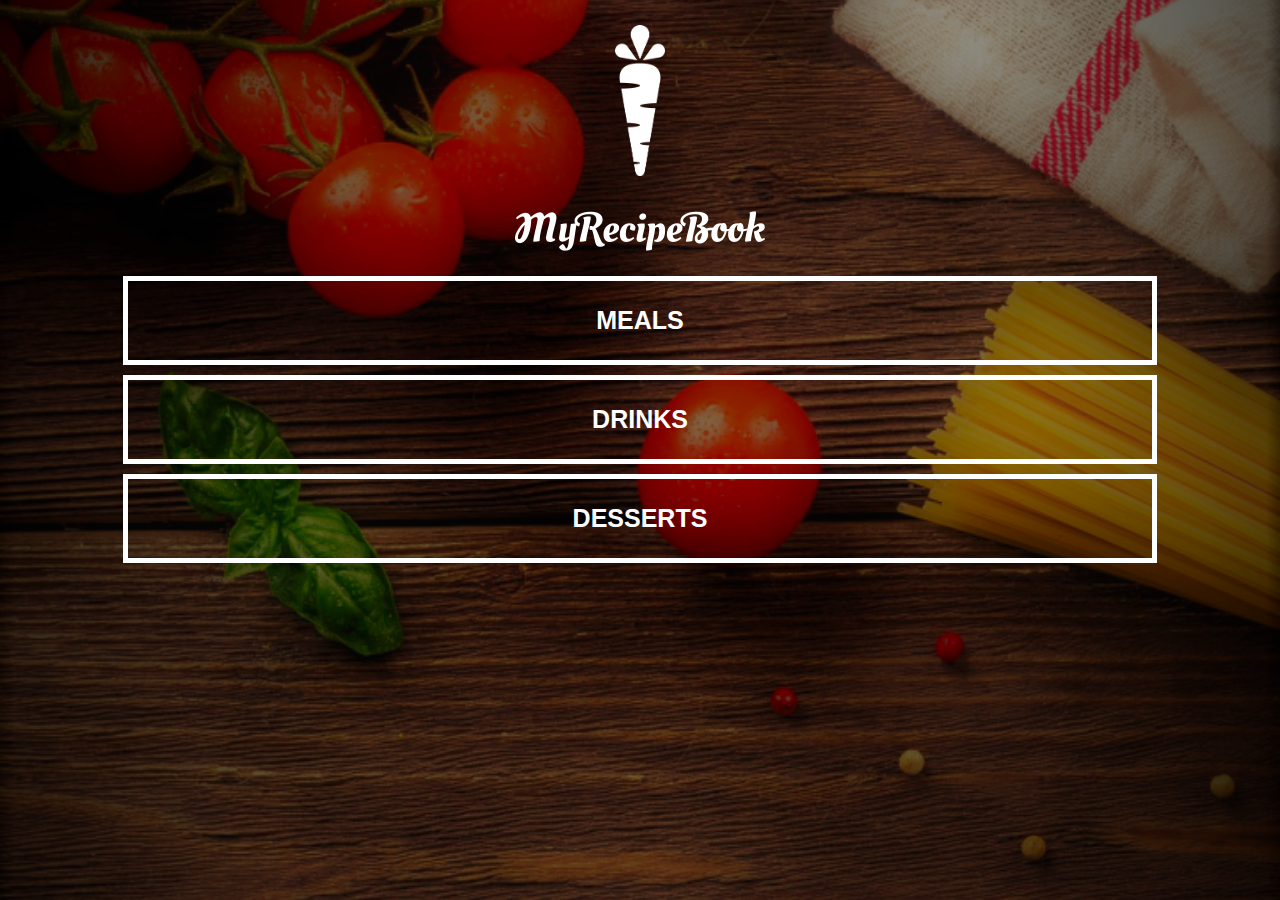
<file: index.html>
<DOCTYPE html>
    <html>
    <head>
        
      <title>My Recipe Book</title>  
      <link rel="stylesheet"  href="styles.css"/>
        
        </head>
    
     <body class="body-home">
       <div id="home">
           <img src="images/logo-img.png" id="home-logo-img"/>
           
           <img src="images/logo-text.png" id="home-logo-text"/>
           
         
         <div class="home-menu">
             <a href="meals.html" class="home-menu-item">
             <p>Meals</p>
             </a>
           
              <a href="drinks.html" class="home-menu-item">
             <p>Drinks</p>
             </a>
           
              <a href="desserts.html" class="home-menu-item">
             <p>Desserts</p>
             </a>
           
           </div>
            
         
         
         
         </div>
        
        
        
        
        </body>
    
    
    
    </html>
</file>
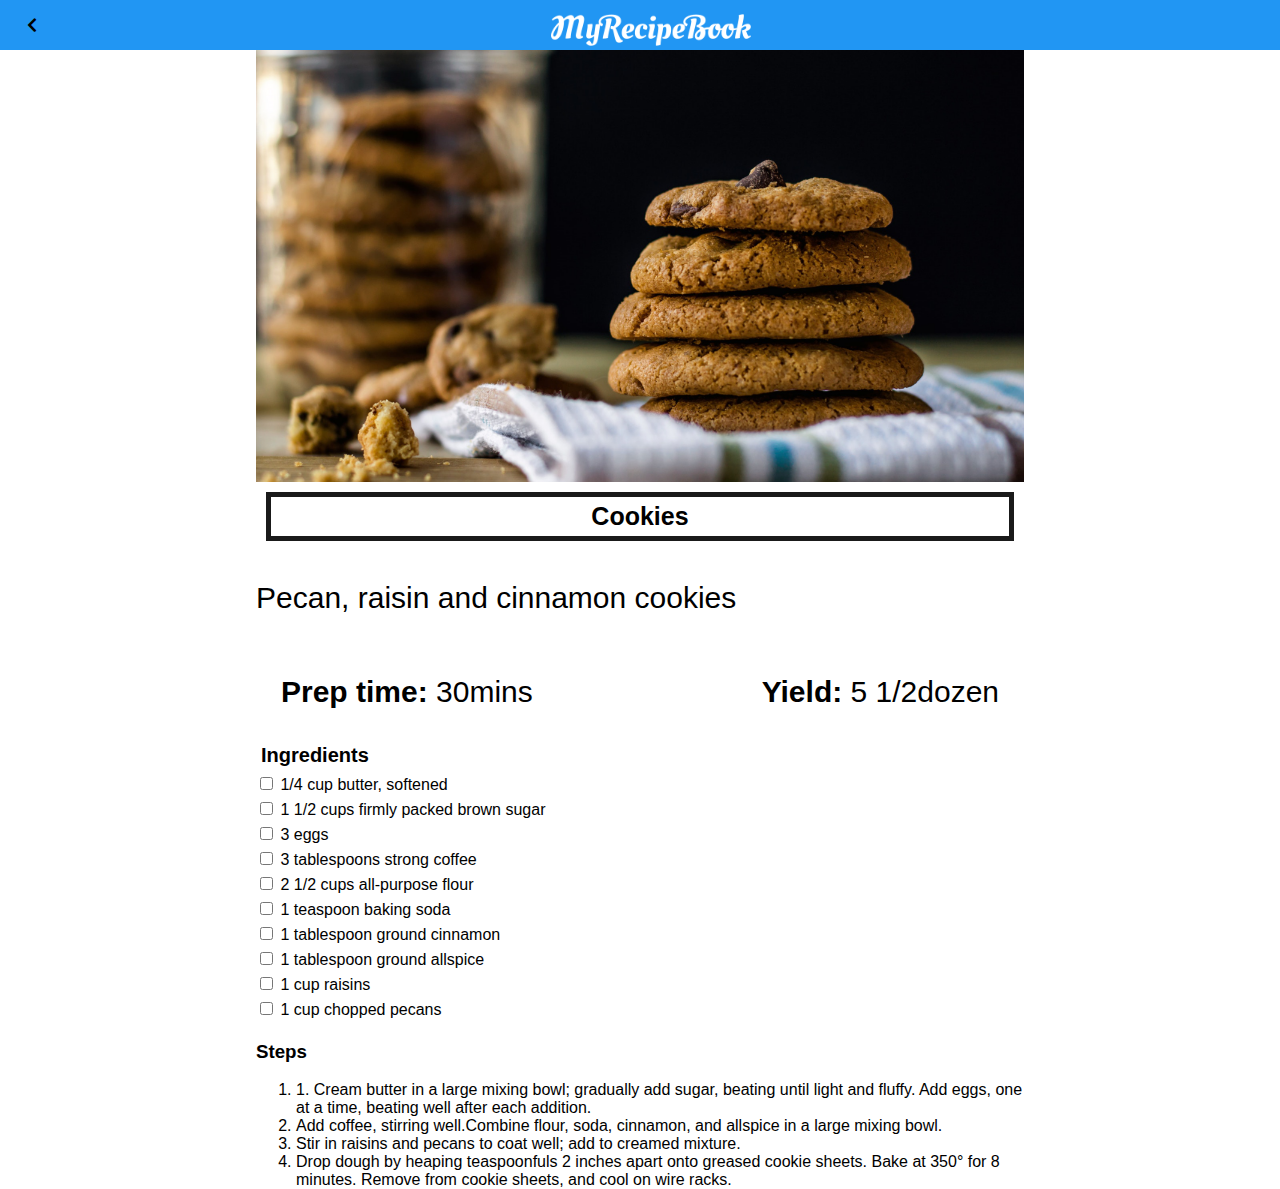
<file: cookies.html>
<DOCTYPE html>
    <html>
    <head>
        
      <title>My Recipe Book | Desserts | Cookies</title>  
      <link rel="stylesheet"  href="styles.css"/>
       <link rel="stylesheet"  href="font%20awesome/css/all.css"/>  
        </head>
    
     <body class="body-recipes">
         
         <div class="header">
         <a href="desserts.html">
             <i class="fas fa-chevron-left"></i> 
             
             </a>
         <img src="images/logo-text.png"/>
         
         </div>
       <div id="recipe">
           
          <div class="recipe-details">
              <img src="images/cookies.png"/>
           
                  <h1>Cookies </h1>
                   
                   <p>Pecan, raisin and cinnamon cookies</p>
              
              <div class="recipe-details-info">
              <p><b>Prep time:</b> 30mins</p>
              <p style="float: right"><b>Yield:</b> 5 1/2dozen</p>
              </div>
              
              <div  class="recipe-details-ingredients">
              <h2>Ingredients</h2>
              <input id="check-01" type="checkbox">
                <label>1/4 cup butter, softened</label>
                  <br>
               <input id="check-02" type="checkbox">
                  <label>1 1/2 cups firmly packed brown sugar</label>
                  <br>
                <input id="check-03" type="checkbox">
                  <label>3 eggs</label>
                  <br>
                 <input id="check-04" type="checkbox">
                  <label>3 tablespoons strong coffee</label>
                  <br>
                 <input id="check-05" type="checkbox">
                  <label>2 1/2 cups all-purpose flour</label>
                  <br> 
                  <input id="check-06" type="checkbox">
                  <label>1 teaspoon baking soda</label>
                  <br> 
                  <input id="check-07" type="checkbox">
                  <label>1 tablespoon ground cinnamon</label>
                  <br> 
                  <input id="check-08" type="checkbox">
                  <label>1 tablespoon ground allspice</label>
                  <br> 
                  <input id="check-09" type="checkbox">
                  <label>1 cup raisins</label>
                  <br> 
                  <input id="check-10" type="checkbox">
                  <label>1 cup chopped pecans</label>
                  <br> 
                <div class="instructions">
                    <h3>Steps</h3>
                    <ol>
                      <li>1.	Cream butter in a large mixing bowl; gradually add sugar, beating until light and fluffy. Add eggs, one at a time, beating well after each addition.</li>
                     
                     <li>Add coffee, stirring well.Combine flour, soda, cinnamon, and allspice in a large mixing bowl.</li>
                      <li>Stir in raisins and pecans to coat well; add to creamed mixture.</li>
                    
                    <li>Drop dough by heaping teaspoonfuls 2 inches apart onto greased cookie sheets. Bake at 350° for 8 minutes. Remove from cookie sheets, and cool on wire racks.</li>
                    
                    </ol>
                  
                  
                  
                  </div>
              
              </div>
              </div>
           </div>
            
         
         
        
         
         
        
        
     
        
        
        </body>
    
    
    
    </html>
</file>
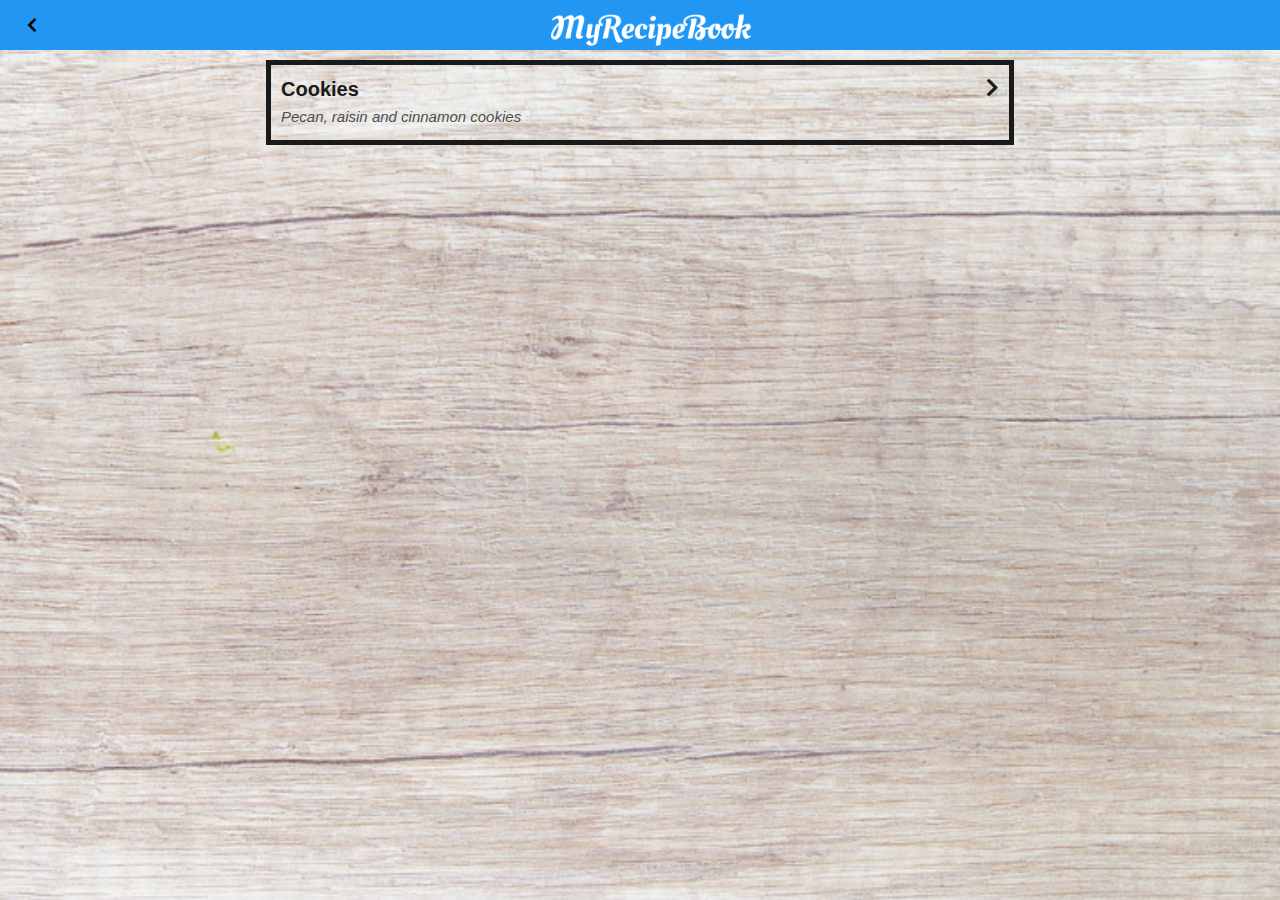
<file: desserts.html>
<DOCTYPE html>
    <html>
    <head>
        
      <title>My Recipe Book |Desserts</title>  
      <link rel="stylesheet"  href="styles.css"/>
       <link rel="stylesheet"  href="font%20awesome/css/all.css"/>  
        </head>
    
     <body class="body-meals">
         
         <div class="header">
         <a href="index.html">
             <i class="fas fa-chevron-left"></i> 
             
             </a>
         <img src="images/logo-text.png"/>
         
         </div>
       <div id="meals">
           
          <div class="meals-list">
           
            <a href="cookies.html">
               <div class="meals-list-item">
                  <h1>Cookies <i class="fas fa-chevron-right"></i></h1>
                   
                   <p>Pecan, raisin and cinnamon cookies</p>
           </div>
                </a>
         
         </div>
        
         
         
         </div>
        
        
        
        
        </body>
    
    
    
    </html>
</file>
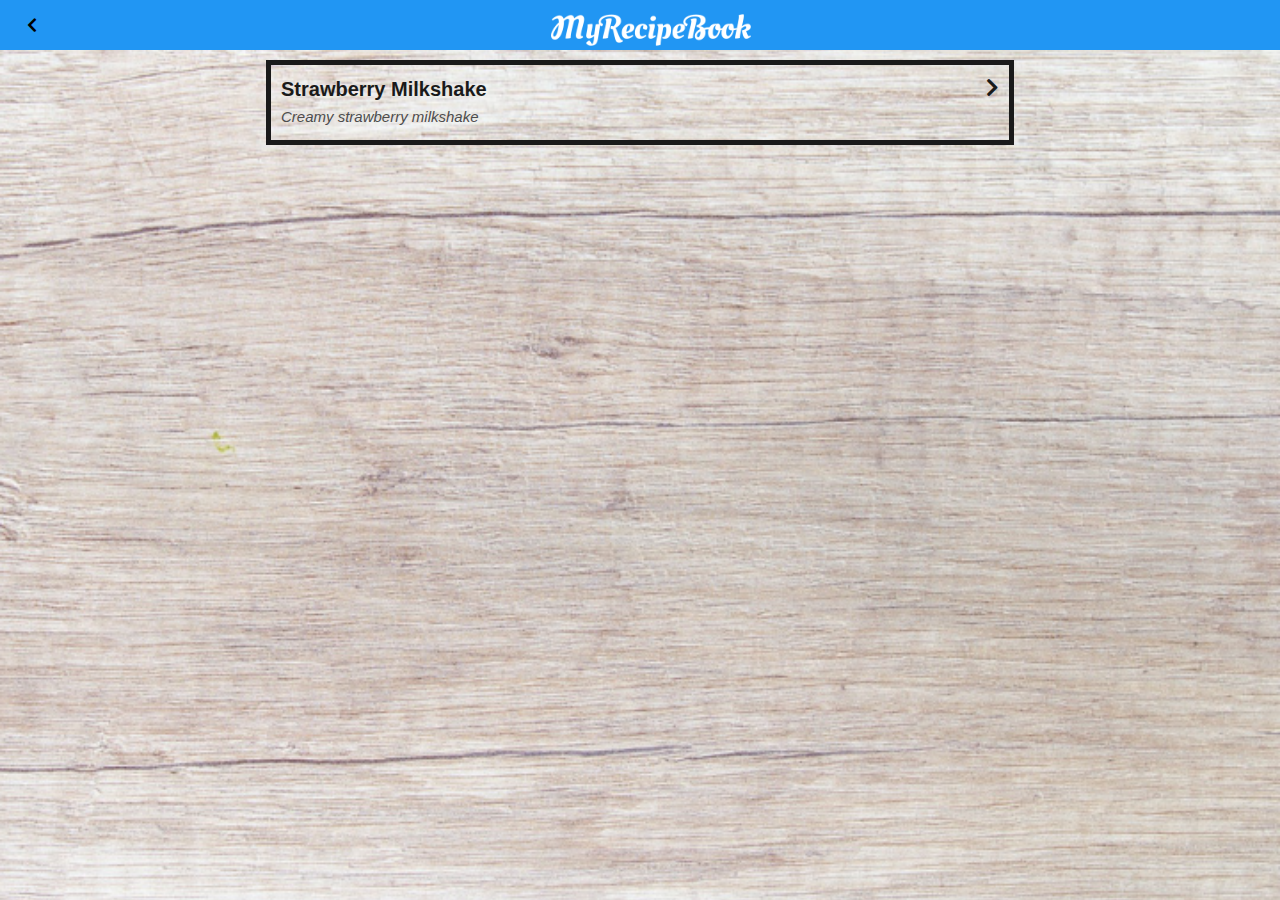
<file: drinks.html>
<DOCTYPE html>
    <html>
    <head>
        
      <title>My Recipe Book | Drinks</title>  
      <link rel="stylesheet"  href="styles.css"/>
       <link rel="stylesheet"  href="font%20awesome/css/all.css"/>  
        </head>
    
     <body class="body-meals">
         
         <div class="header">
         <a href="index.html">
             <i class="fas fa-chevron-left"></i> 
             
             </a>
         <img src="images/logo-text.png"/>
         
         </div>
       <div id="meals">
           
          <div class="meals-list">
           
            <a href="strawberry.html">
               <div class="meals-list-item">
                  <h1>Strawberry Milkshake<i class="fas fa-chevron-right"></i></h1>
                   
                   <p>Creamy strawberry milkshake</p>
           </div>
                </a>
         
         </div>
        
         
         
         </div>
        
        
        
        
        </body>
    
    
    
    </html>
</file>
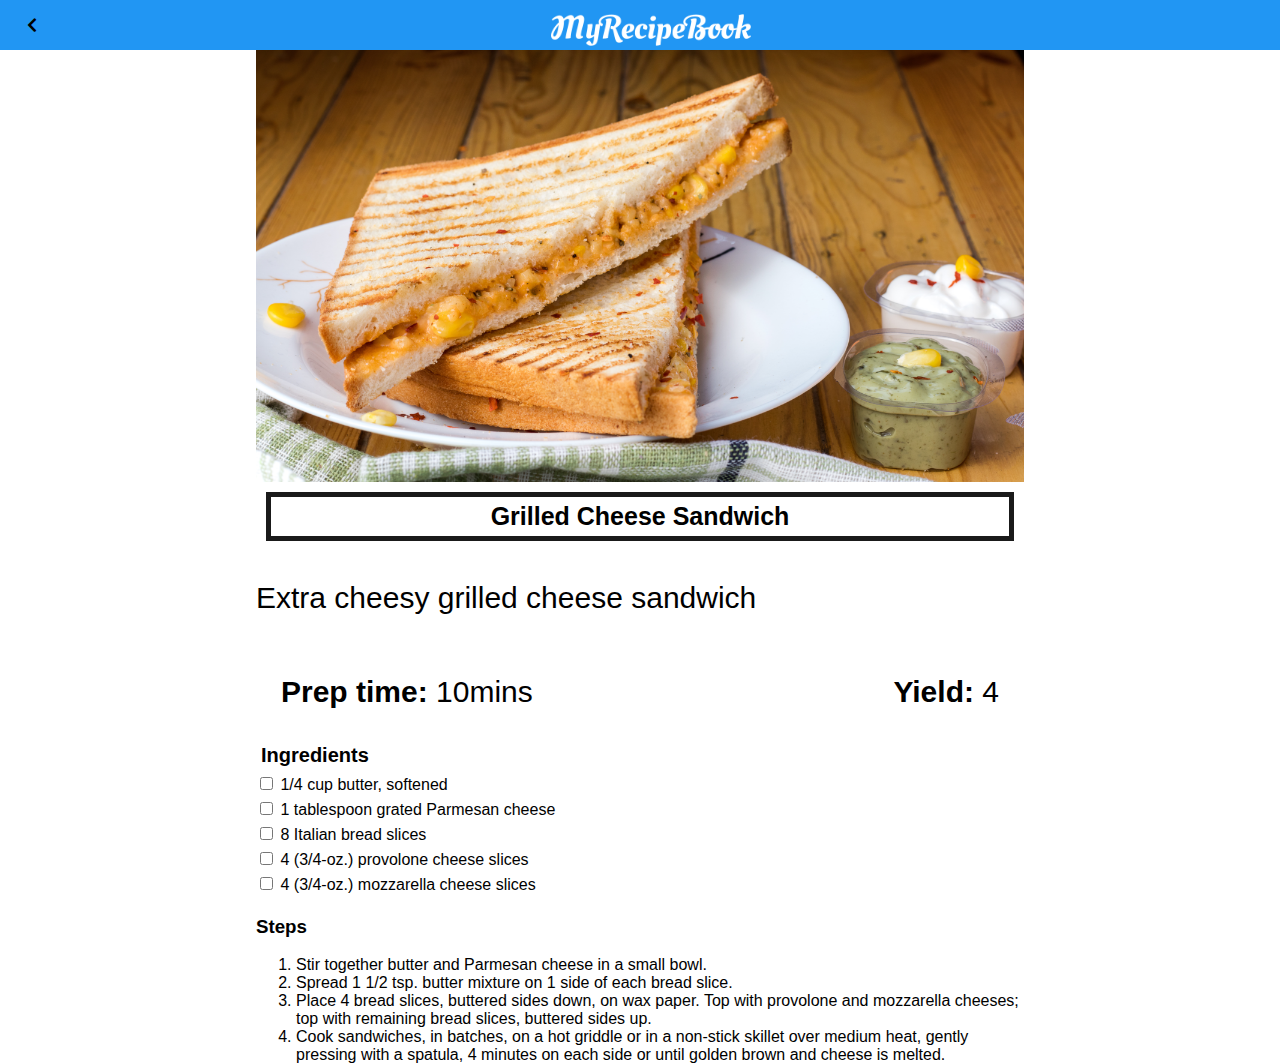
<file: grilledcheese.html>
<DOCTYPE html>
    <html>
    <head>
        
      <title>My Recipe Book | Meals | Grilled Cheese</title>  
      <link rel="stylesheet"  href="styles.css"/>
       <link rel="stylesheet"  href="font%20awesome/css/all.css"/>  
        </head>
    
     <body class="body-recipes">
         
         <div class="header">
         <a href="meals.html">
             <i class="fas fa-chevron-left"></i> 
             
             </a>
         <img src="images/logo-text.png"/>
         
         </div>
       <div id="recipe">
           
          <div class="recipe-details">
              <img src="images/grilledCheese.png"/>
           
                  <h1>Grilled Cheese Sandwich </h1>
                   
                   <p>Extra cheesy grilled cheese sandwich</p>
              
              <div class="recipe-details-info">
              <p><b>Prep time:</b> 10mins</p>
              <p style="float: right"><b>Yield:</b> 4</p>
              </div>
              
              <div  class="recipe-details-ingredients">
              <h2>Ingredients</h2>
              <input id="check-01" type="checkbox">
                <label>1/4 cup butter, softened</label>
                  <br>
               <input id="check-02" type="checkbox">
                  <label>1 tablespoon grated Parmesan cheese</label>
                  <br>
                <input id="check-03" type="checkbox">
                  <label>8 Italian bread slices</label>
                  <br>
                 <input id="check-04" type="checkbox">
                  <label>4 (3/4-oz.) provolone cheese slices</label>
                  <br>
                 <input id="check-04" type="checkbox">
                  <label>4 (3/4-oz.) mozzarella cheese slices</label>
                  <br> 
                <div class="instructions">
                    <h3>Steps</h3>
                    <ol>
                      <li>Stir together butter and Parmesan cheese in a small bowl.</li>
                     <li>Spread 1 1/2 tsp. butter mixture on 1 side of each bread slice.</li>
                     <li>Place 4 bread slices, buttered sides down, on wax paper. Top with provolone and mozzarella cheeses; top with remaining bread slices, buttered sides up.</li>
                      <li>Cook sandwiches, in batches, on a hot griddle or in a non-stick skillet over medium heat, gently pressing with a spatula, 4 minutes on each side or until golden brown and cheese is melted.</li>
                    
                    
                    
                    </ol>
                  
                  
                  
                  </div>
              
              </div>
              </div>
           </div>
            
         
         
        
         
         
        
        
     
        
        
        </body>
    
    
    
    </html>
</file>
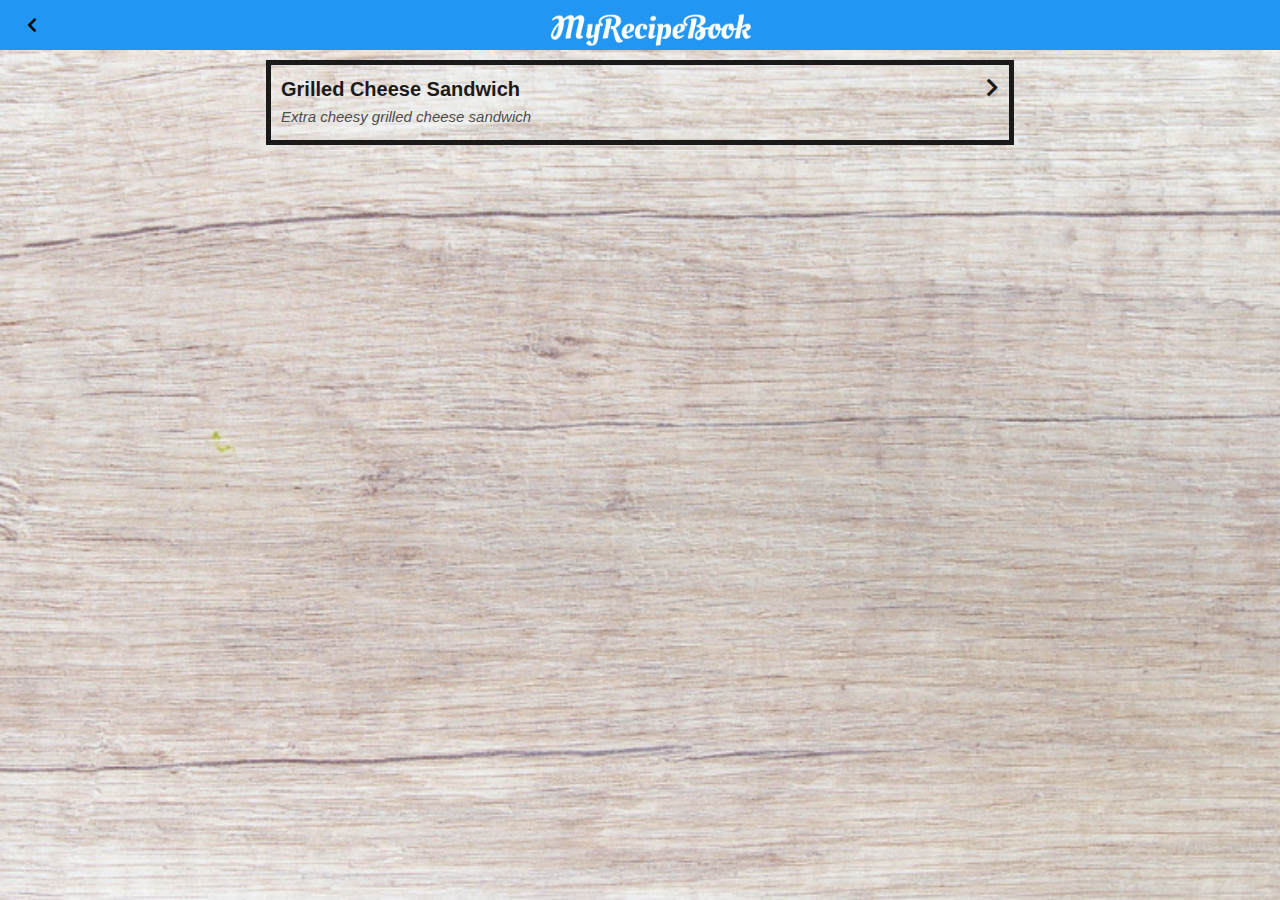
<file: meals.html>
<DOCTYPE html>
    <html>
    <head>
        
      <title>My Recipe Book | Meals</title>  
      <link rel="stylesheet"  href="styles.css"/>
       <link rel="stylesheet"  href="font%20awesome/css/all.css"/>  
        </head>
    
     <body class="body-meals">
         
         <div class="header">
         <a href="index.html">
             <i class="fas fa-chevron-left"></i> 
             
             </a>
         <img src="images/logo-text.png"/>
         
         </div>
       <div id="meals">
           
          <div class="meals-list">
           
            <a href="grilledcheese.html">
               <div class="meals-list-item">
                  <h1>Grilled Cheese Sandwich  <i class="fas fa-chevron-right"></i></h1>
                   
                   <p>Extra cheesy grilled cheese sandwich</p>
           </div>
                </a>
         
         </div>
        
         
         
         </div>
        
        
        
        
        </body>
    
    
    
    </html>
</file>
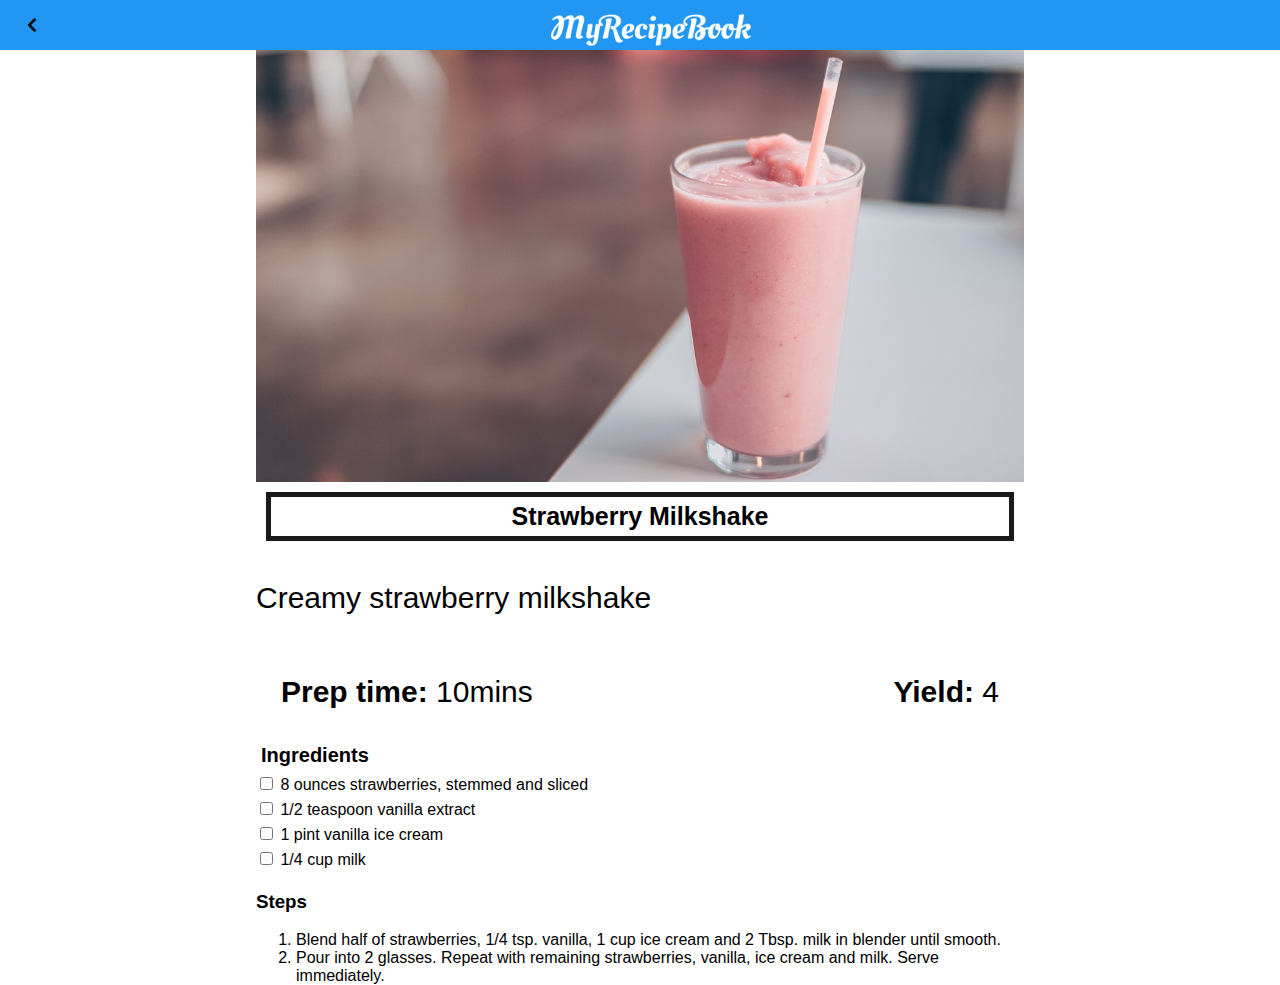
<file: strawberry.html>
<DOCTYPE html>
    <html>
    <head>
        
      <title>My Recipe Book | Drinks| Strawberry Milkshake</title>  
      <link rel="stylesheet"  href="styles.css"/>
       <link rel="stylesheet"  href="font%20awesome/css/all.css"/>  
        </head>
    
     <body class="body-recipes">
         
         <div class="header">
         <a href="drinks.html">
             <i class="fas fa-chevron-left"></i> 
             
             </a>
         <img src="images/logo-text.png"/>
         
         </div>
       <div id="recipe">
           
          <div class="recipe-details">
              <img src="images/strawberryMilkshake.png"/>
           
                  <h1>Strawberry Milkshake </h1>
                   
                   <p>Creamy strawberry milkshake</p>
              
              <div class="recipe-details-info">
              <p><b>Prep time:</b> 10mins</p>
              <p style="float: right"><b>Yield:</b> 4</p>
              </div>
              
              <div  class="recipe-details-ingredients">
              <h2>Ingredients</h2>
              <input id="check-01" type="checkbox">
                <label>8 ounces strawberries, stemmed and sliced</label>
                  <br>
               <input id="check-02" type="checkbox">
                  <label>1/2 teaspoon vanilla extract</label>
                  <br>
                <input id="check-03" type="checkbox">
                  <label>1 pint vanilla ice cream</label>
                  <br>
                 <input id="check-04" type="checkbox">
                  <label>1/4 cup milk</label>
                  <br>
                 
                <div class="instructions">
                    <h3>Steps</h3>
                    <ol>
                      <li>Blend half of strawberries, 1/4 tsp. vanilla, 1 cup ice cream and 2 Tbsp. milk in blender until smooth.</li>
                     <li>Pour into 2 glasses. Repeat with remaining strawberries, vanilla, ice cream and milk. Serve immediately.</li>
                    
                    
                    
                    
                    </ol>
                  
                  
                  
                  </div>
              
              </div>
              </div>
           </div>
            
         
         
        
         
         
        
        
     
        
        
        </body>
    
    
    
    </html>
</file>
<file: styles.css>
html{
    height: 100%;
}
body{
    font-family: sans-serif;
    margin: 0;
    padding: 0;
    height: 100%
    
}
.body-home{
    background-image: url(images/background-01-port.png);
    background-position: center;
    background-attachment: fixed;
    background-repeat: no-repeat;
    background-size: cover;
       
}

/*=====Header=====================*/
.header{
   width:  100%;
    background-color: #2196f3;
    height: 50px;
    top: 0;
    position: fixed;
    text-align: center;
}

.header i{
    
    float: left;
    padding: 17px 0px 0px 17px;
    color: black;
    width: 30px;
}

.header img{
    
    width: 200px;
    padding-top: 14px;
    padding-right: 25px;
    
}
/*=====HOME PAGE=====================*/

#home-logo-img {
    width: 50px;
    display: block;
    margin:auto;
    padding: 25px 10px 10px 10px;
    }
#home-logo-text {
    width: auto;
    display: block;
    margin:auto;
    padding: 25px;
       }

/*====Home-Page-Menu========*/

.home-menu-item{
    text-decoration: none;
    text-transform: uppercase;
    color: white;
    font-size: 25px;
    font-weight: bold;
    text-align: center;
    border: 5px solid #ffffff;
    display: block;
    margin: auto;
    margin-bottom: 10px;
    width: 80%;
}


/*=====Meals PAGE=====================*/
#meals{
    
    padding-top: 50px;
}
.meals-list a {
    
    text-decoration: none;
    
}

.meals-list-item {
    
    border: 5px solid #1a1a1a;
    margin: 10px;
    
}

.meals-list-item h1{
    
    font-weight: bold;
    font-size: 20px;
    color: #1a1a1a;
    padding-left: 10px;
}
.meals-list-item i{
    float: right;
    color: #1a1a1a;
    padding-right: 10px;
}

.meals-list-item p{
    
    font-style: italic;
    font-size: 15px;
    color: #4d4d4d;
    margin-top: -7px;
    padding-left: 10px;
}

.body-meals{
    background-image: url(images/background-02-port.png);
    background-position: center;
    background-attachment: fixed;
    background-repeat: no-repeat;
    background-size: cover;
       
}

/*=====Recipe PAGE=====================*/
#recipe{
    padding-top: 50px;
}

/*=====Recipe details=====================*/

.recipe-details img{
    
    width: 100%;
    
}

.recipe-details h1{
    
    font-size: 25px;
    text-align: center;
    margin: 10px;
    padding: 5px;
    border: 5px solid #1a1a1a;
}

.recipe-details-info{
    
    margin-left: 25px;
    margin-right: 25px;
}

.recipe-details h2{
    
    font-size: 20px;
    text-align: left;
    margin: 0;
    padding: 5px;
}

.recipe-details p{
    
    font-size: 30px;
    display: inline-block;
}
    
.recipe-details-ingredients label{
    
    line-height: 25px;
    height: 10px;
}

/*=====Responsive Layout=====================*/

@media only screen and (min-width:600px){
    #meals{
        width: 80%;
        margin: auto;
    }
 
     #recipe{
        width: 80%;
        margin: auto;
    }
    
}
 
@media only screen and (min-width:1000px){
    #meals{
        width: 60%;
        margin: auto;
    }
 
     #recipe{
        width: 60%;
        margin: auto;
    }
    
}

@media only screen and (min-width:1500px){
    #meals{
        width: 40%;
        margin: auto;
    }
 
     #recipe{
        width: 40%;
        margin: auto;
    }
    
@media only screen and (min-width:720px){
   .body-home{
    background-image: url(images/background-01-land.png);      
}
   .body-home{
    background-image: url(images/background-02-land.png);      
}
    
    
    }
</file>
